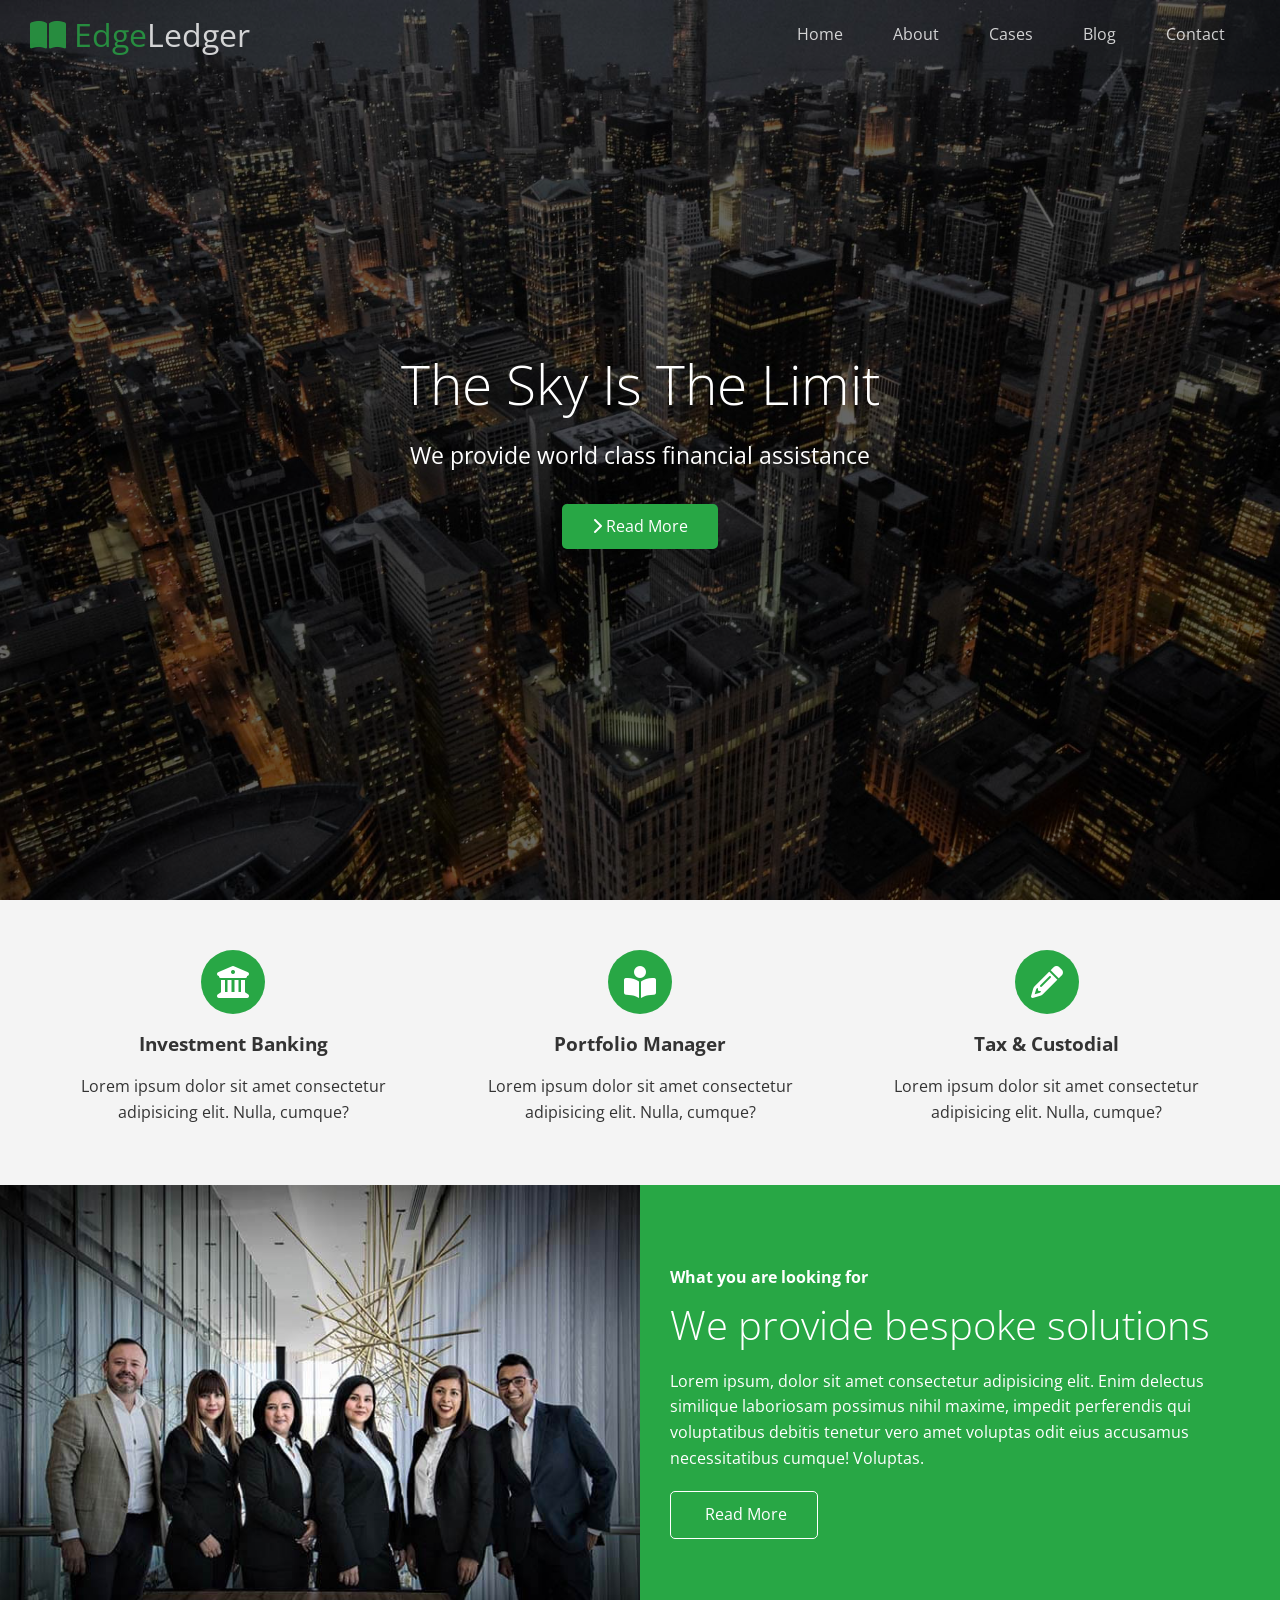
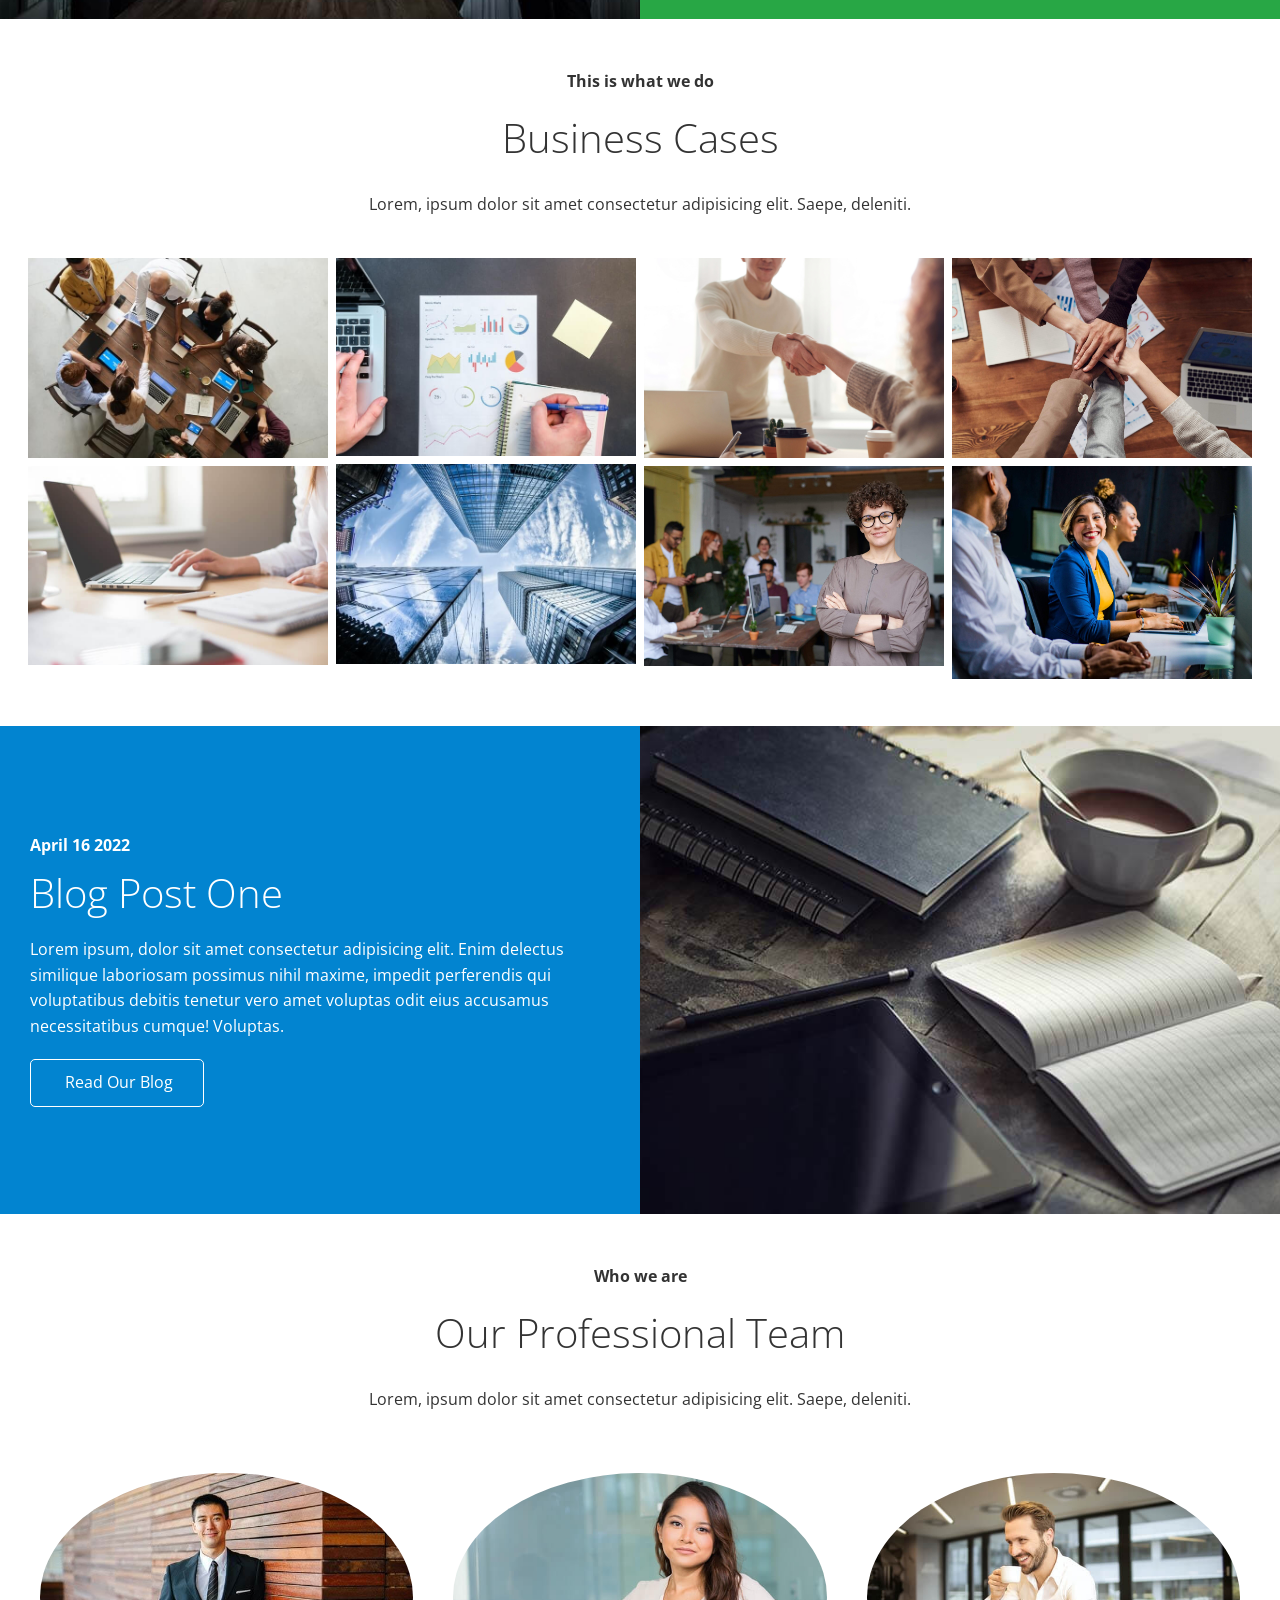
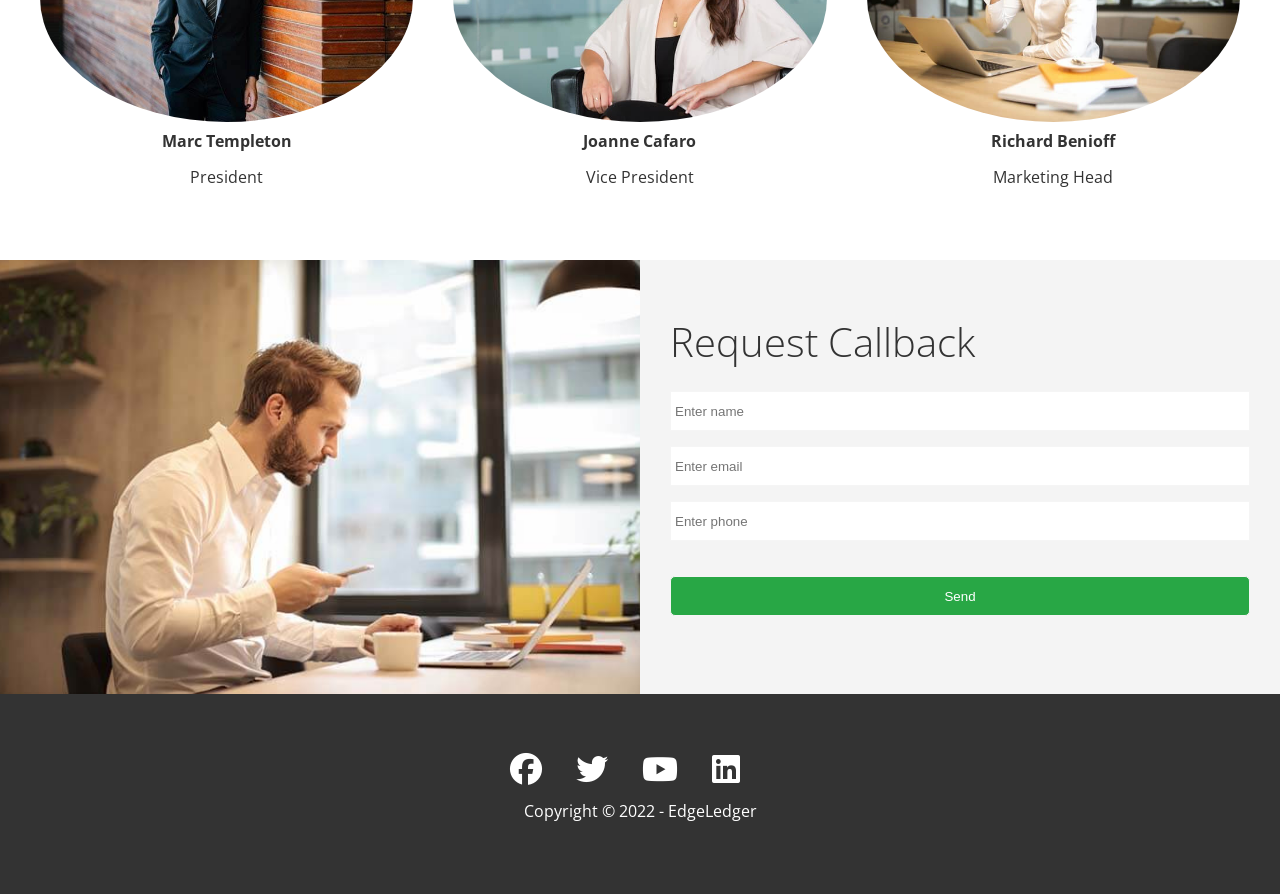
<file: index.html>
<!DOCTYPE html>
<html lang="en">
<head>
  <meta charset="UTF-8">
  <meta http-equiv="X-UA-Compatible" content="IE=edge">
  <meta name="viewport" content="width=device-width, initial-scale=1.0">
  <link rel="shortcut icon" type="image/x-icon" href="/favicon.ico">
  <link rel="stylesheet" href="https://cdnjs.cloudflare.com/ajax/libs/font-awesome/6.1.1/css/all.min.css" integrity="sha512-KfkfwYDsLkIlwQp6LFnl8zNdLGxu9YAA1QvwINks4PhcElQSvqcyVLLD9aMhXd13uQjoXtEKNosOWaZqXgel0g==" crossorigin="anonymous" referrerpolicy="no-referrer" />
  <link rel="stylesheet" href="css/utilities.css">
  <link rel="stylesheet" href="css/style.css">
  <title>Welcome To EdgeLedger</title>
</head>
<body id="home">
  <header class="hero">
    <div id="navbar" class="navbar top">
      <h1 class="logo">
        <span class="text-primary"><i class="fas fa-book-open"></i> Edge</span>Ledger
      </h1>
      <nav>
        <ul>
          <li><a href="https://the-edgeledger-website.netlify.app/">Home</a></li>
          <li><a href="#about">About</a></li>
          <li><a href="#cases">Cases</a></li>
          <li><a href="#blog">Blog</a></li>
          <li><a href="#contact">Contact</a></li>
        </ul>
      </nav>
    </div>

    <div class="content">
      <h1>The Sky Is The Limit</h1>
      <p>We provide world class financial assistance</p>
      <a href="#about" class="btn"><i class="fas fa-chevron-right"></i> Read More</a>
    </div>
  </header>

  <main>
    <!-- About: Icons -->
    <section id="about" class="icons bg-light">
      <div class="flex-items">
        <div>
          <i class="fas fa-university fa-2x"></i>
          <div>
            <h3>Investment Banking</h3>
            <p>Lorem ipsum dolor sit amet consectetur adipisicing elit. Nulla, cumque?</p>
          </div>
        </div>
        <div>
          <i class="fas fa-book-reader fa-2x"></i>
          <div>
            <h3>Portfolio Manager</h3>
            <p>Lorem ipsum dolor sit amet consectetur adipisicing elit. Nulla, cumque?</p>
          </div>
        </div>
        <div>
          <i class="fas fa-pencil-alt fa-2x"></i>
          <div>
            <h3>Tax & Custodial</h3>
            <p>Lorem ipsum dolor sit amet consectetur adipisicing elit. Nulla, cumque?</p>
          </div>
        </div>
      </div>
    </section>

    <!-- About: Solutions -->
    <section class="solutions flex-columns">
      <div class="row">
        <div class="column">
          <div class="column-1">
            <img src="./images/home/people.jpg" alt="">
          </div>
        </div>
        <div class="column">
          <div class="column-2 bg-primary">
            <h4>What you are looking for</h4>
            <h2>We provide bespoke solutions</h2>
            <p>Lorem ipsum, dolor sit amet consectetur adipisicing elit. Enim delectus similique laboriosam possimus nihil maxime, impedit perferendis qui voluptatibus debitis tenetur vero amet voluptas odit eius accusamus necessitatibus cumque! Voluptas.</p>
            <a href="#" class="btn btn-outline">
              <i class="fas fa-chevron"></i> 
              Read More
            </a>
          </div>
        </div>
      </div>
    </section>

    <!-- Cases -->
    <section id="cases" class="cases flex-grid section-padding">
      <header class="section-header">
        <h4>This is what we do</h4>
        <h2>Business Cases</h2>
        <p>Lorem, ipsum dolor sit amet consectetur adipisicing elit. Saepe, deleniti.</p>
      </header>
      <div class="row">
        <div class="column">
          <img src="./images/cases/cases1.jpg" alt="">
          <img src="./images/cases/cases2.jpg" alt="">
        </div>
        <div class="column">
          <img src="./images/cases/cases3.jpg" alt="">
          <img src="./images/cases/cases4.jpg" alt="">
        </div>
        <div class="column">
          <img src="./images/cases/cases5.jpg" alt="">
          <img src="./images/cases/cases6.jpg" alt="">
        </div>
        <div class="column">
          <img src="./images/cases/cases7.jpg" alt="">
          <img src="./images/cases/cases8.jpg" alt="">
        </div>
      </div>
    </section>

    <!-- Blog -->
    <section id="blog" class="blog flex-columns flex-reverse">
      <div class="row">
        <div class="column">
          <div class="column-1">
            <img src="./images/home/blog.jpg" alt="">
          </div>
        </div>
        <div class="column">
          <div class="column-2 bg-secondary">
            <h4>April 16 2022</h4>
            <h2>Blog Post One</h2>
            <p>Lorem ipsum, dolor sit amet consectetur adipisicing elit. Enim delectus similique laboriosam possimus nihil maxime, impedit perferendis qui voluptatibus debitis tenetur vero amet voluptas odit eius accusamus necessitatibus cumque! Voluptas.</p>
            <a href="blog.html" class="btn btn-outline">
              <i class="fas fa-chevron"></i> 
              Read Our Blog
            </a>
          </div>
        </div>
      </div>
    </section>

    <!-- Team -->
    <section id="team" class="team section-padding">
      <header class="section-header">
        <h4>Who we are</h4>
        <h2>Our Professional Team</h2>
        <p>Lorem, ipsum dolor sit amet consectetur adipisicing elit. Saepe, deleniti.</p>
      </header>
      <div class="flex-items">
        <div>
          <img src="./images/team/person1.jpg" alt="">
          <h4>Marc Templeton</h4>
          <p>President</p>
        </div>
        <div>
          <img src="./images/team/person2.jpg" alt="">
          <h4>Joanne Cafaro</h4>
          <p>Vice President</p>
        </div>
        <div>
          <img src="./images/team/person3.jpg" alt="">
          <h4>Richard Benioff</h4>
          <p>Marketing Head</p>
        </div>
      </div>
    </section>

    <!-- Contact -->
    <section id="contact" class="contact flex-columns">
      <div class="row">
        <div class="column">
          <div class="column-1">
            <img src="./images/home/contact.jpg" alt="">
          </div>
        </div>
        <div class="column">
          <div class="column-2 bg-light">
            <h2>Request Callback</h2>
            <form action="" class="callback-form">
              <div class="form-control">
                <label for="name"></label>
                <input type="text" name="name" id="name" placeholder="Enter name">
              </div>
              <div class="form-control">
                <label for="email"></label>
                <input type="email" name="name" id="email" placeholder="Enter email">
              </div>
              <div class="form-control">
                <label for="phone"></label>
                <input type="text" name="phone" id="phone" placeholder="Enter phone">
              </div>
              <input type="submit" value="Send" id="submit" class="btn">
            </form>
          </div>
        </div>
      </div>
    </section>
  </main>

  <footer class="footer bg-dark">
    <div class="social">
      <a href="#"><i class="fab fa-facebook fa-2x"></i></a>
      <a href="#"><i class="fab fa-twitter fa-2x"></i></a>
      <a href="#"><i class="fab fa-youtube fa-2x"></i></a>
      <a href="#"><i class="fab fa-linkedin fa-2x"></i></a>
    </div>
    <p>Copyright &copy; 2022 - EdgeLedger</p>
  </footer>

  <script
  src="https://code.jquery.com/jquery-3.6.0.min.js"
  integrity="sha256-/xUj+3OJU5yExlq6GSYGSHk7tPXikynS7ogEvDej/m4="
  crossorigin="anonymous">
  </script>

  <script>
    const navbar = document.getElementById('navbar');
    let scrolled = false;

    window.onscroll = function() {
      if(window.pageYOffset > 100) {
        navbar.classList.remove('top');
        if(!scrolled) {
          navbar.style.transform = 'translateY(-70px)';
        }
        setTimeout(function() {
          navbar.style.transform = 'translateY(0)';
          scrolled = true;
        }, 200);
      } else {
        navbar.classList.add('top');
        scrolled = false;
      }
    }

    //Smooth Scroling
    $('#navbar a, .btn').on('click', function (e) {
      if (this.hash !== '') {
        e.preventDefault();

        const hash = this.hash;

        $('html, body').animate(
          {
            scrollTop: $(hash).offset().top - 100,
          },
          800
        );
      }
    })
  </script>

</body>
</html>
</file>
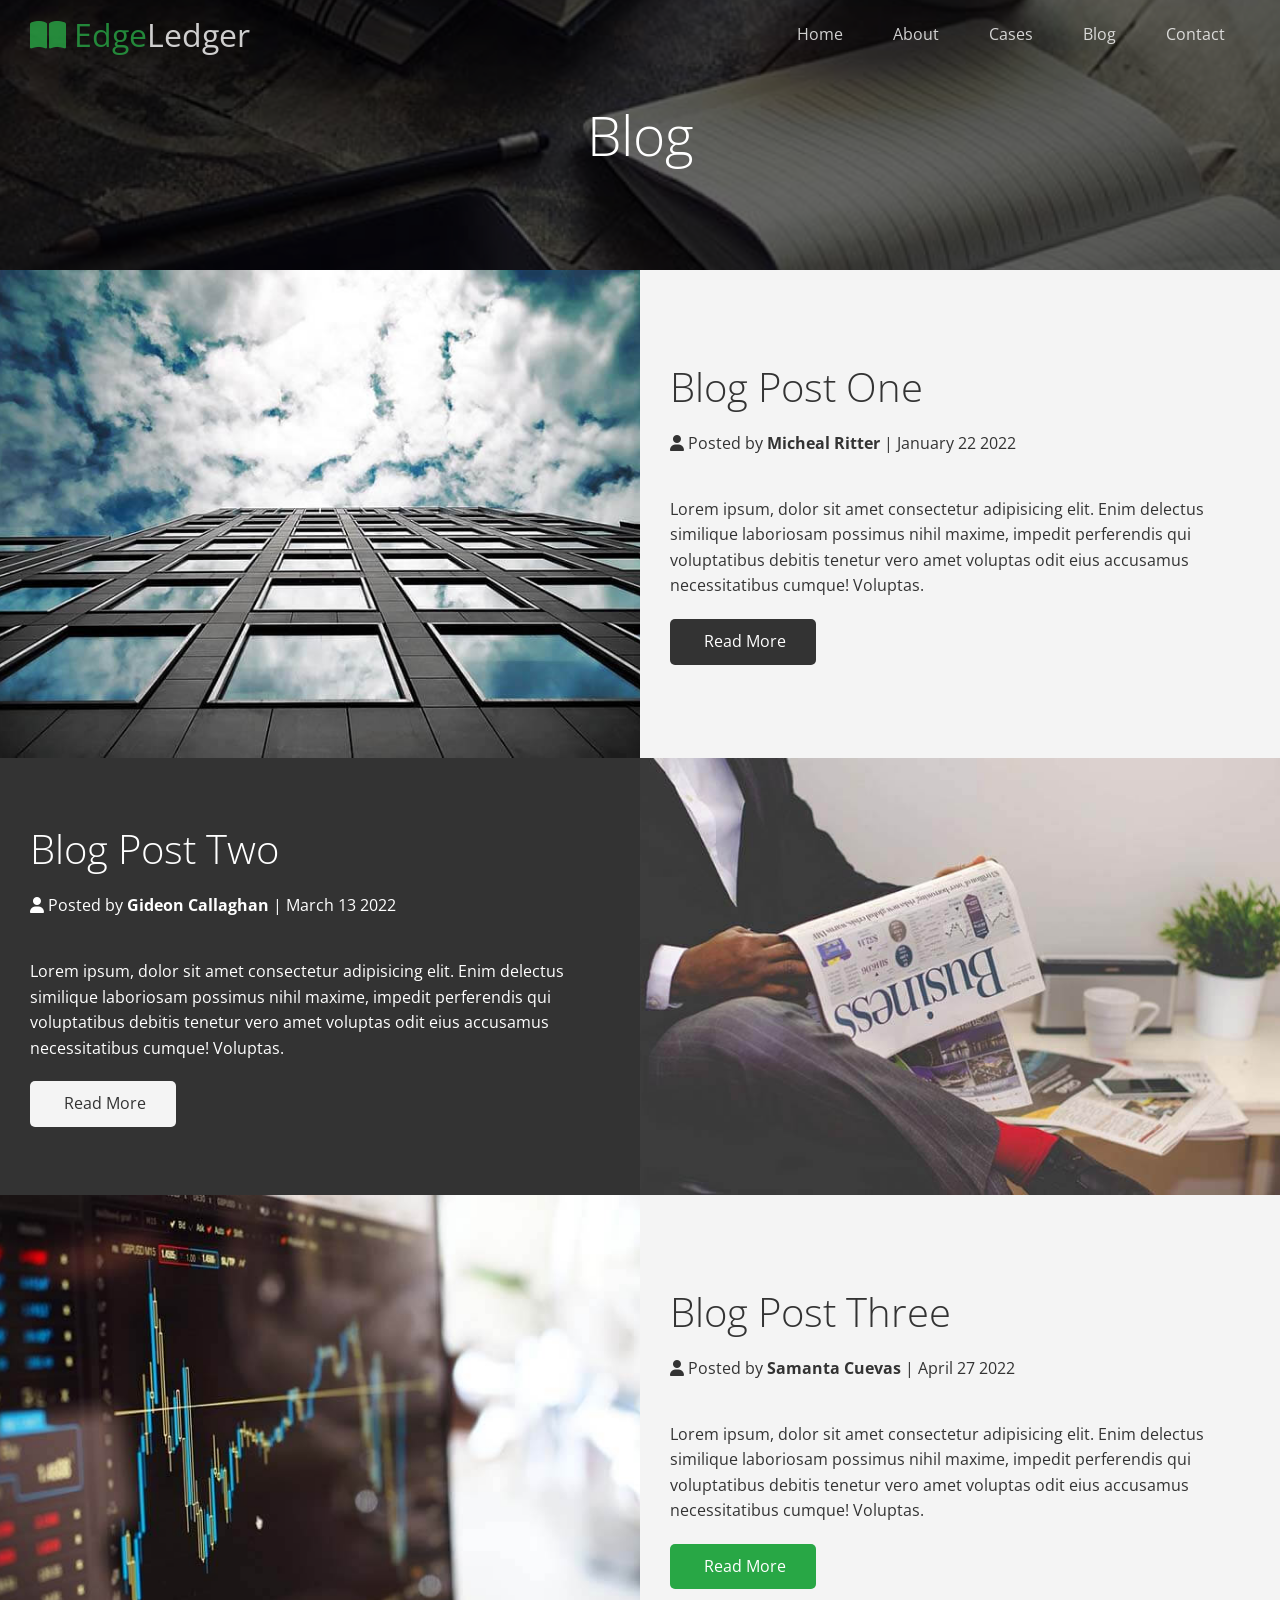
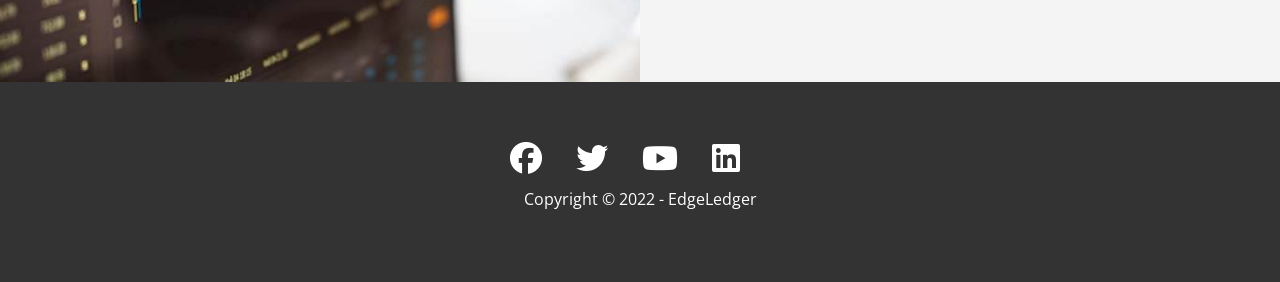
<file: blog.html>
<!DOCTYPE html>
<html lang="en">
<head>
  <meta charset="UTF-8">
  <meta http-equiv="X-UA-Compatible" content="IE=edge">
  <meta name="viewport" content="width=device-width, initial-scale=1.0">
  <link rel="stylesheet" href="https://cdnjs.cloudflare.com/ajax/libs/font-awesome/6.1.1/css/all.min.css" integrity="sha512-KfkfwYDsLkIlwQp6LFnl8zNdLGxu9YAA1QvwINks4PhcElQSvqcyVLLD9aMhXd13uQjoXtEKNosOWaZqXgel0g==" crossorigin="anonymous" referrerpolicy="no-referrer" />
  <link rel="stylesheet" href="css/utilities.css">
  <link rel="stylesheet" href="css/style.css">
  <title>Read Our Blog</title>
</head>
<body id="home">
  <header class="hero blog">
    <div id="navbar" class="navbar top">
      <h1 class="logo">
        <span class="text-primary"><i class="fas fa-book-open"></i> Edge</span>Ledger
      </h1>
      <nav>
        <ul>
          <li><a href="https://the-edgeledger-website.netlify.app/">Home</a></li>
          <li><a href="index.html#about">About</a></li>
          <li><a href="index.html#cases">Cases</a></li>
          <li><a href="index.html#blog">Blog</a></li>
          <li><a href="index.html#contact">Contact</a></li>
        </ul>
      </nav>
    </div>

    <div class="content">
      <h1>Blog</h1>
    </div>
  </header>

  <main>
    <article class="flex-columns">
      <div class="row">
        <div class="column">
          <div class="column-1">
            <img src="./images/blog/blog1.jpg" alt="">
          </div>
        </div>
        <div class="column">
          <div class="column-2 bg-light">
            <h2>Blog Post One</h2>
            <p class="meta">
              <i class="fas fa-user"></i> Posted by <strong>Micheal Ritter</strong> | January 22 2022
            </p>
            <p>Lorem ipsum, dolor sit amet consectetur adipisicing elit. Enim delectus similique laboriosam possimus nihil maxime, impedit perferendis qui voluptatibus debitis tenetur vero amet voluptas odit eius accusamus necessitatibus cumque! Voluptas.</p>
            <a href="post.html" class="btn btn-dark">
              <i class="fas fa-chevron"></i> 
              Read More
            </a>
          </div>
        </div>
      </div>
    </article>
    
    <article class="flex-columns flex-reverse">
      <div class="row">
        <div class="column">
          <div class="column-1">
            <img src="./images/blog/blog2.jpg" alt="">
          </div>
        </div>
        <div class="column">
          <div class="column-2 bg-dark">
            <h2>Blog Post Two</h2>
            <p class="meta">
              <i class="fas fa-user"></i> Posted by <strong>Gideon Callaghan</strong> | March 13 2022
            </p>
            <p>Lorem ipsum, dolor sit amet consectetur adipisicing elit. Enim delectus similique laboriosam possimus nihil maxime, impedit perferendis qui voluptatibus debitis tenetur vero amet voluptas odit eius accusamus necessitatibus cumque! Voluptas.</p>
            <a href="post.html" class="btn btn-light">
              <i class="fas fa-chevron"></i> 
              Read More
            </a>
          </div>
        </div>
      </div>
    </article>

    <article class="flex-columns">
      <div class="row">
        <div class="column">
          <div class="column-1">
            <img src="./images/blog/blog3.jpg" alt="">
          </div>
        </div>
        <div class="column">
          <div class="column-2 bg-light">
            <h2>Blog Post Three</h2>
            <p class="meta">
              <i class="fas fa-user"></i> Posted by <strong>Samanta Cuevas</strong> | April 27 2022
            </p>
            <p>Lorem ipsum, dolor sit amet consectetur adipisicing elit. Enim delectus similique laboriosam possimus nihil maxime, impedit perferendis qui voluptatibus debitis tenetur vero amet voluptas odit eius accusamus necessitatibus cumque! Voluptas.</p>
            <a href="post.html" class="btn btn-darkdy">
              <i class="fas fa-chevron"></i> 
              Read More
            </a>
          </div>
        </div>
      </div>
    </article>
  </main>

  <footer class="footer bg-dark">
    <div class="social">
      <a href="#"><i class="fab fa-facebook fa-2x"></i></a>
      <a href="#"><i class="fab fa-twitter fa-2x"></i></a>
      <a href="#"><i class="fab fa-youtube fa-2x"></i></a>
      <a href="#"><i class="fab fa-linkedin fa-2x"></i></a>
    </div>
    <p>Copyright &copy; 2022 - EdgeLedger</p>
  </footer>

  <script>
    const navbar = document.getElementById('navbar');
    let scrolled = false;

    window.onscroll = function() {
      if(window.pageYOffset > 100) {
        navbar.classList.remove('top');
        if(!scrolled) {
          navbar.style.transform = 'translateY(-70px)';
        }
        setTimeout(function() {
          navbar.style.transform = 'translateY(0)';
          scrolled = true;
        }, 200);
      } else {
        navbar.classList.add('top');
        scrolled = false;
      }
    }
  </script>
</body>
</html>
</file>
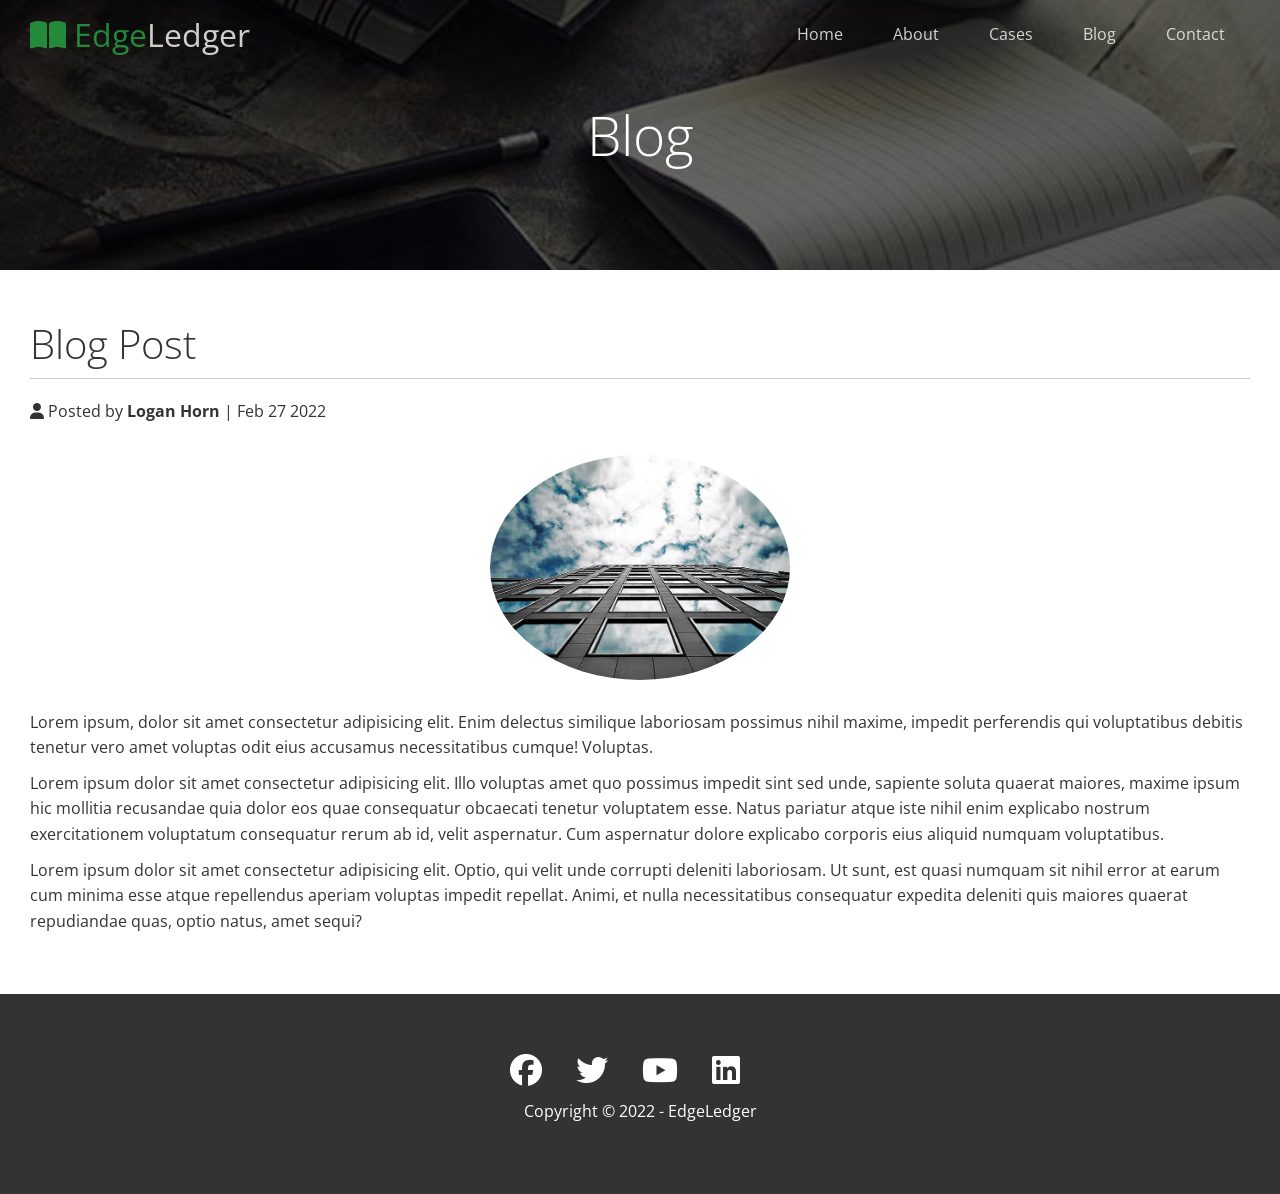
<file: post.html>
<!DOCTYPE html>
<html lang="en">
<head>
  <meta charset="UTF-8">
  <meta http-equiv="X-UA-Compatible" content="IE=edge">
  <meta name="viewport" content="width=device-width, initial-scale=1.0">
  <link rel="stylesheet" href="https://cdnjs.cloudflare.com/ajax/libs/font-awesome/6.1.1/css/all.min.css" integrity="sha512-KfkfwYDsLkIlwQp6LFnl8zNdLGxu9YAA1QvwINks4PhcElQSvqcyVLLD9aMhXd13uQjoXtEKNosOWaZqXgel0g==" crossorigin="anonymous" referrerpolicy="no-referrer" />
  <link rel="stylesheet" href="css/utilities.css">
  <link rel="stylesheet" href="css/style.css">
  <title>Blog Post</title>
</head>
<body id="home">
  <header class="hero blog">
    <div id="navbar" class="navbar top">
      <h1 class="logo">
        <span class="text-primary"><i class="fas fa-book-open"></i> Edge</span>Ledger
      </h1>
      <nav>
        <ul>
          <li><a href="https://the-edgeledger-website.netlify.app/">Home</a></li>
          <li><a href="index.html#about">About</a></li>
          <li><a href="index.html#cases">Cases</a></li>
          <li><a href="index.html#blog">Blog</a></li>
          <li><a href="index.html#contact">Contact</a></li>
        </ul>
      </nav>
    </div>

    <div class="content">
      <h1>Blog</h1>
    </div>
  </header>

  <main>
    <section class="post">
      <h2>Blog Post</h2>
      <p class="meta">
        <i class="fas fa-user"></i> Posted by <strong>Logan Horn</strong> | Feb 27 2022
      </p>
      <img src="./images/blog/blog1.jpg" alt="">
      <p>Lorem ipsum, dolor sit amet consectetur adipisicing elit. Enim delectus similique laboriosam possimus nihil maxime, impedit perferendis qui voluptatibus debitis tenetur vero amet voluptas odit eius accusamus necessitatibus cumque! Voluptas.</p>
      <p>Lorem ipsum dolor sit amet consectetur adipisicing elit. Illo voluptas amet quo possimus impedit sint sed unde, sapiente soluta quaerat maiores, maxime ipsum hic mollitia recusandae quia dolor eos quae consequatur obcaecati tenetur voluptatem esse. Natus pariatur atque iste nihil enim explicabo nostrum exercitationem voluptatum consequatur rerum ab id, velit aspernatur. Cum aspernatur dolore explicabo corporis eius aliquid numquam voluptatibus.</p>
      <p>Lorem ipsum dolor sit amet consectetur adipisicing elit. Optio, qui velit unde corrupti deleniti laboriosam. Ut sunt, est quasi numquam sit nihil error at earum cum minima esse atque repellendus aperiam voluptas impedit repellat. Animi, et nulla necessitatibus consequatur expedita deleniti quis maiores quaerat repudiandae quas, optio natus, amet sequi?</p>
    </section>
  </main>

  <footer class="footer bg-dark">
    <div class="social">
      <a href="#"><i class="fab fa-facebook fa-2x"></i></a>
      <a href="#"><i class="fab fa-twitter fa-2x"></i></a>
      <a href="#"><i class="fab fa-youtube fa-2x"></i></a>
      <a href="#"><i class="fab fa-linkedin fa-2x"></i></a>
    </div>
    <p>Copyright &copy; 2022 - EdgeLedger</p>
  </footer>

  <script>
    const navbar = document.getElementById('navbar');
    let scrolled = false;

    window.onscroll = function() {
      if(window.pageYOffset > 100) {
        navbar.classList.remove('top');
        if(!scrolled) {
          navbar.style.transform = 'translateY(-70px)';
        }
        setTimeout(function() {
          navbar.style.transform = 'translateY(0)';
          scrolled = true;
        }, 200);
      } else {
        navbar.classList.add('top');
        scrolled = false;
      }
    }
  </script>
</body>
</html>
</file>
<file: css/utilities.css>
/* Text colors */
.text-primary {
  color: #28a745;
}

.text-secondary {
  color: #0284d0;
}

/* Button */
.btn {
  cursor: pointer;
  display: inline-block;
  padding: 10px 30px;
  color: #fff;
  background-color: #28a745;
  border: none;
  border-radius: 5px;
}

.btn:hover {
  opacity: 0.9;
}

.btn-primary, .bg-primary {
  background-color: #28a745;
  color: #fff;
}

.btn-secondary, .bg-secondary {
  background-color: #0284d0;
  color: #fff;
}

.btn-dark, .bg-dark {
  background-color: #333;
  color: #fff;
}

.btn-light, .bg-light {
  background-color: #f4f4f4;
  color: #333;
}

.btn-outline {
  background: transparent;
  border: 1px solid #fff;
}

/* Flex items */
.flex-items {
  display: flex;
  text-align: center;
  justify-content: center;
  text-align: center;
  height: 100%;
}

.flex-items > div {
  padding: 20px;
}

/* Flex columns */
.flex-columns.flex-reverse .row {
  flex-direction: row-reverse;
}

.flex-columns .row {
  display: flex;
  flex-direction: row;
  flex-wrap: wrap;
  width: 100%;
}

.flex-columns .column {
  display: flex;
  flex-direction: column;
  flex-basis: 100%;
  flex: 1;
}

.flex-columns .column .column-1,
.flex-columns .column .column-2 {
  height: 100%;
}

.flex-columns img {
  width: 100%;
  height: 100%;
  object-fit: cover;
}

.flex-columns .column-2 {
  display: flex;
  flex-direction: column;
  align-items: flex-start;
  justify-content: center;
  padding: 30px;
}

.flex-columns h2 {
  font-size: 40px;
  font-weight: 100;
}

.flex-columns h4 {
  margin-bottom: 10px;
}

.flex-columns p {
  margin: 20px 0;
}

/* Section header */
.section-header {
  padding: 30px;
  display: flex;
  flex-direction: column;
  align-items: center;
  justify-content: center;
  text-align: center;
}

.section-header h2 {
  font-size: 40px;
  margin: 20px 0;
}

.section-padding {
  padding: 20px 20px 40px;
}

/* Flex grid */
.flex-grid .row {
  display: flex;
  flex-wrap: wrap;
  padding: 0 4px;
}

.flex-grid .column {
  flex: 25%;
  max-width: 25%;
  padding: 0 4px;
}
</file>
<file: css/style.css>
@import url('https://fonts.googleapis.com/css2?family=Open+Sans:wght@300;400&display=swap');

* {
  box-sizing: border-box;
  padding: 0;
  margin: 0;
}

body {
  font-family: 'Open Sans', sans-serif;
  background-color: #fff;
  color: #333;
  line-height: 1.6;
}

ul {
  list-style: none;
}

a {
  color: #333;
  text-decoration: none;
}

h1, h2 {
  font-weight: 300;
  line-height: 1.2;
}

p {
  margin: 10px 0;
}

img {
  width: 100%;
}

/* Navbar */
.navbar {
  display: flex;
  align-items: center;
  justify-content: space-between;
  background-color: #333;
  color: #fff;
  opacity: 0.8;
  width: 100%;
  height: 70px;
  position: fixed;
  top: 0px;
  padding: 0 30px;
  transition: 0.5s;
}

.navbar.top {
  background: transparent;
}

.navbar a {
  color: #fff;
  padding: 10px 20px;
  margin: 0 5px;
}

.navbar a:hover {
  border-bottom: #28a745 2px solid;
}

.navbar ul {
  display: flex;
}

.navbar .logo {
  font-weight: 400;
}

/* Header */
.hero {
  background: url('../images/home/showcase.jpg') 
  no-repeat center center/cover;
  height: 100vh;
  position: relative;
  color: #fff;
}

.hero .content {
  display: flex;
  flex-direction: column;
  align-items: center;
  justify-content: center;
  text-align: center;
  height: 100%;
  padding: 0 20px;
}

.hero .content h1 {
  font-size: 55px;
}

.hero .content p {
  font-size: 23px;
  max-width: 600px;
  margin: 20px 0 30px;
}

.hero::before {
  content: '';
  position: absolute;
  top: 0;
  left: 0;
  width: 100%;
  height: 100%;
  background-color: rgba(0, 0, 0, 0.6);
}

.hero * {
  z-index: 10;
}

.hero.blog {
  background: url('../images/home/blog.jpg') 
  no-repeat center center/cover;
  height: 30vh;
}

/* Icons */
.icons {
  padding: 30px;
}

.icons h3 {
  font-weight: bold;
  margin-bottom: 15px;
}

.icons i {
  background-color: #28a745;
  color: #fff;
  padding: 1rem;
  border-radius: 50%;
  margin-bottom: 15px;
}

.cases img:hover {
  opacity: 0.7;
}

.team img {
  border-radius: 50%;
}

/* Callback form */
.callback-form {
  width: 100%;
  padding: 20px 0;
}

.callback-form label {
  display: block;
  margin-bottom: 5px;
}

.callback-form .form-control {
  margin-bottom: 15px;
}

.callback-form input {
  width: 100%;
  padding: 4px;
  height: 40px;
  border: #f5f5f5 1px solid;
}

.callback-form input:focus {
  outline-color: #28a745;
}

.callback-form .btn {
  padding: 12px 0;
  margin-top: 20px;
}


/* Post */
.post {
  padding: 50px 30px;
}

.post h2 {
  font-size: 40px;
  margin-bottom: 20px;
  padding-bottom: 10px;
  border-bottom: #ccc solid 1px;
}

.post .meta {
  margin-bottom: 30px;
}

.post img {
  width: 300px;
  border-radius: 50%;
  display: block;
  margin: 0 auto 30px;
}

/* Footer */
.footer {
  display: flex;
  flex-direction: column;
  align-items: center;
  justify-content: center;
  text-align: center;
  height: 200px;
}

.footer a {
  color: #fff;
}

.footer a:hover {
  color: #28a745;
}

footer .social > * {
  margin-right: 30px;
}

/* Mobile */
@media(max-width: 768px) {
  .navbar {
    flex-direction: column;
    height: 120px;
    padding: 20px;
  }

  .navbar a {
    padding: 10px 10px;
    margin:  0 3px;
  }

  .flex-items {
    flex-direction: column;
  }

  .flex-columns .column, .flex-grid .column {
    flex: 100%;
    max-width: 100%;
  }

  .team img {
    width: 70%;
  }
}
</file>
